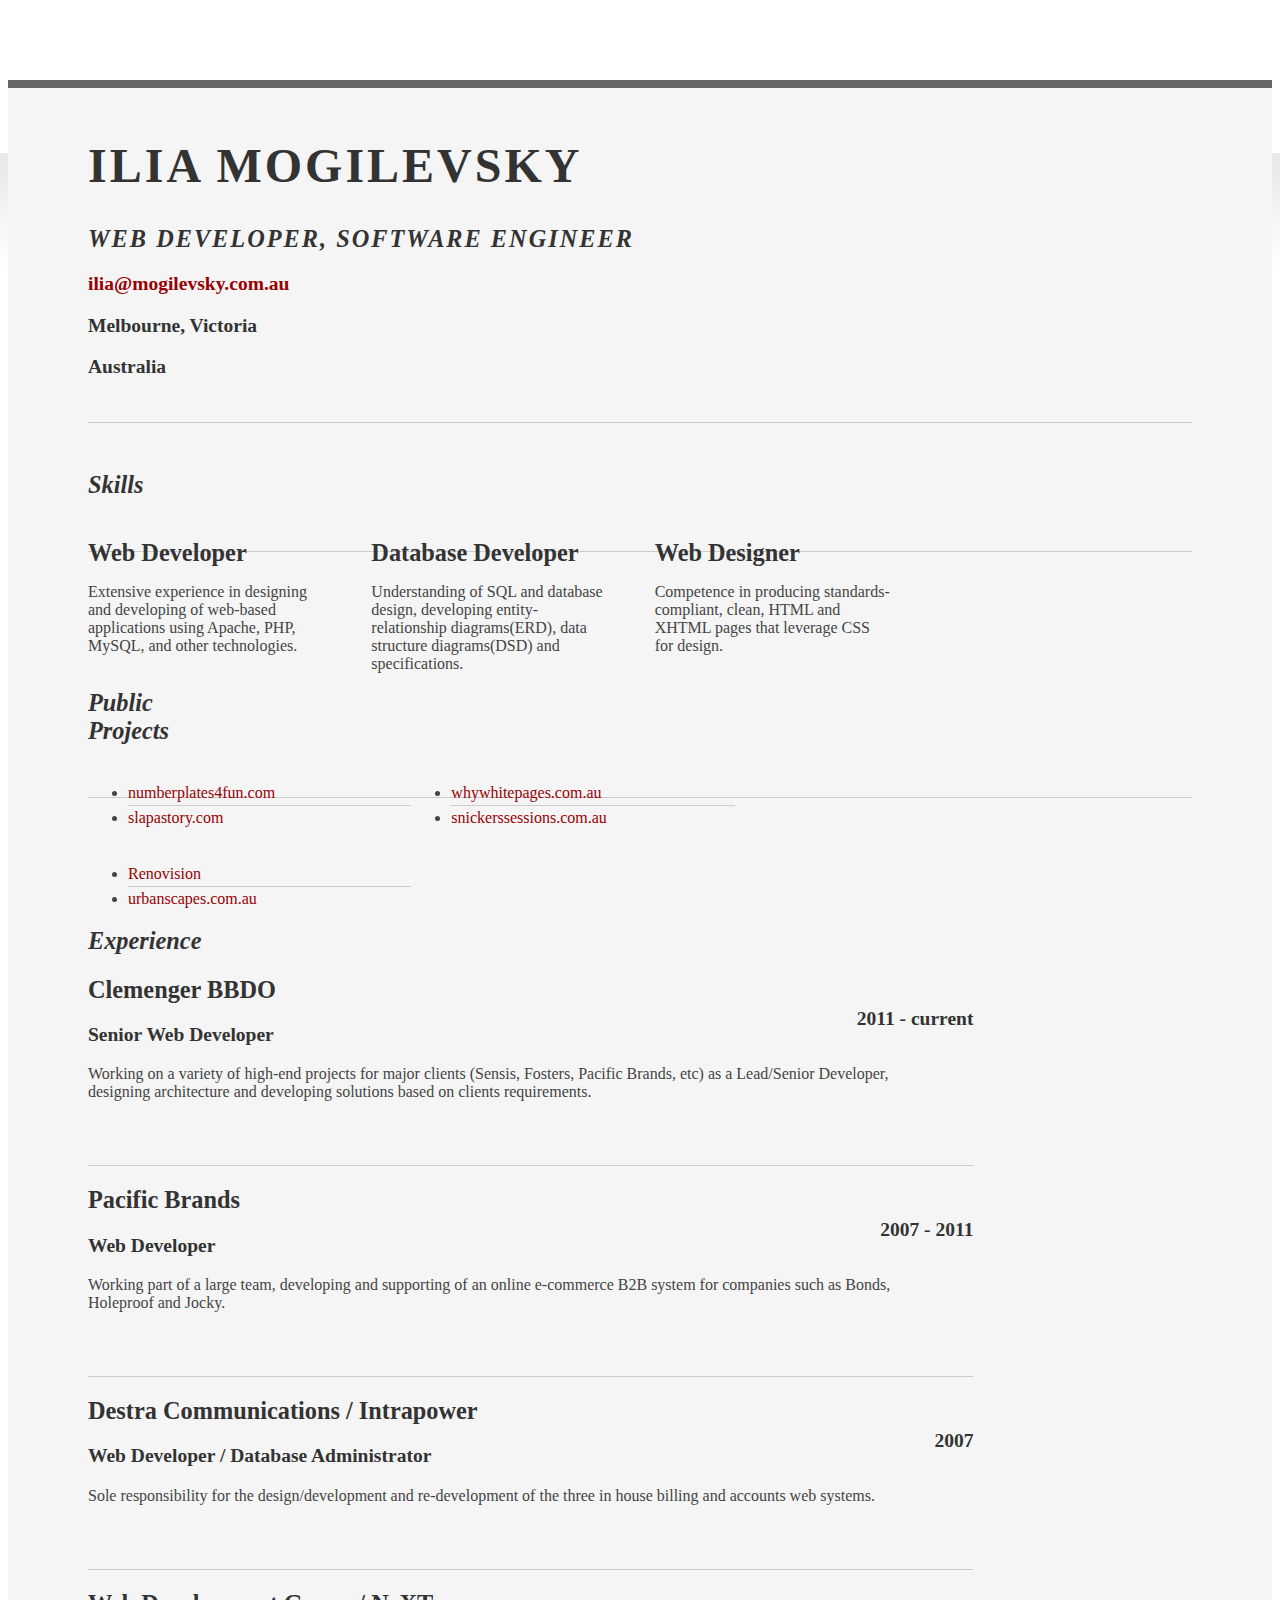
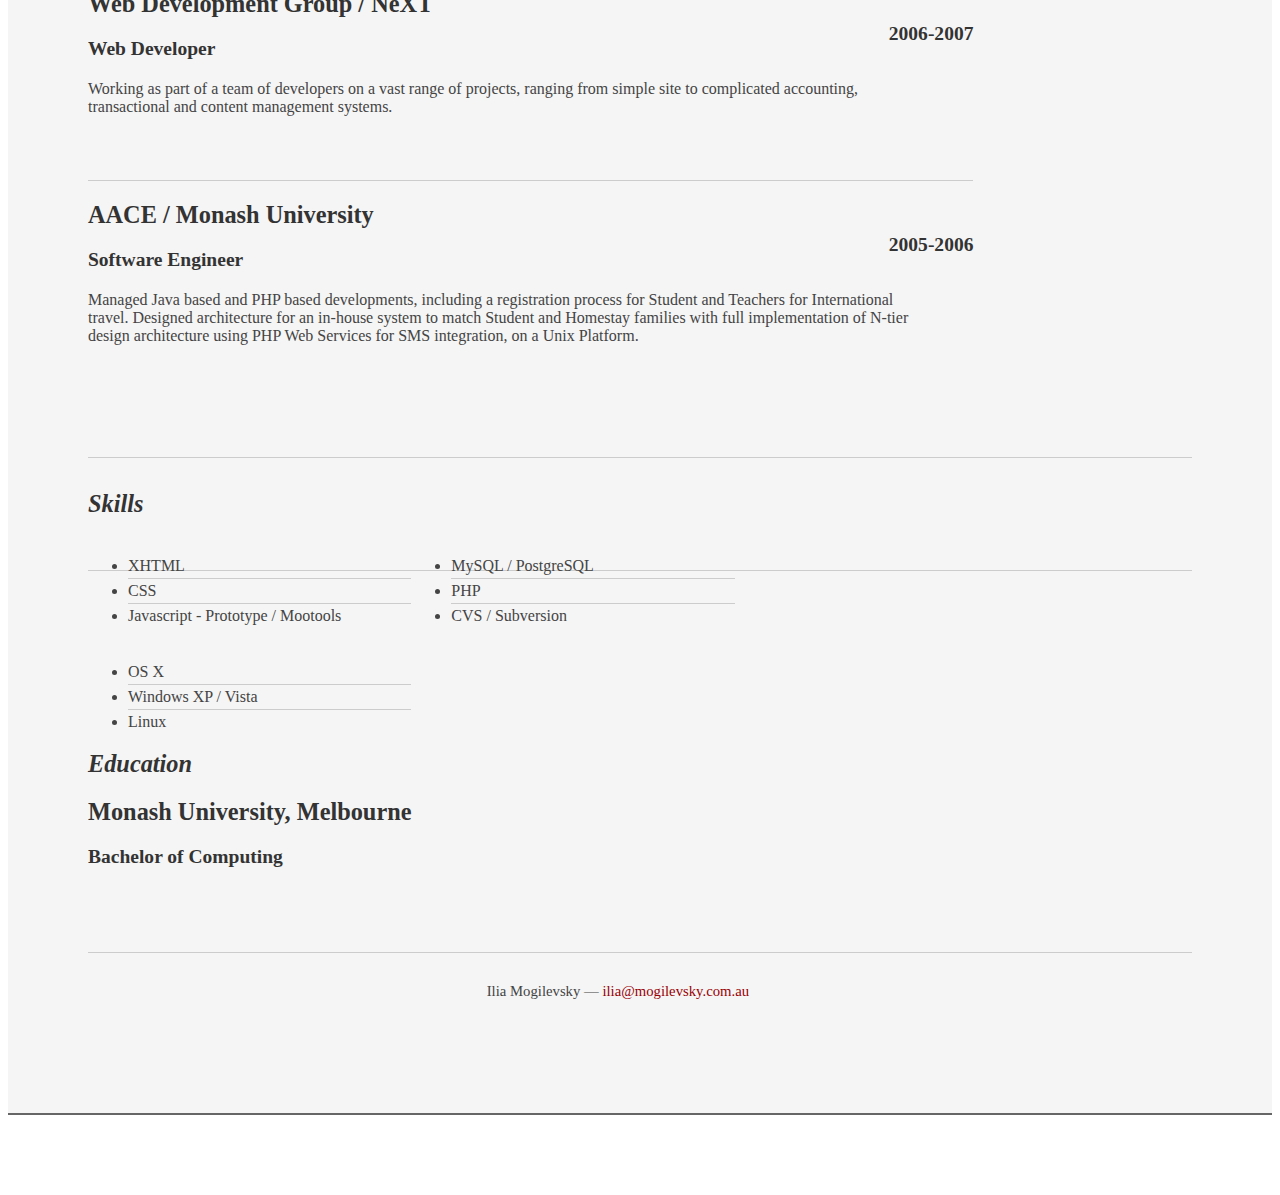
<file: index.html>
<!DOCTYPE html PUBLIC "-//W3C//DTD XHTML 1.0 Strict//EN" "http://www.w3.org/TR/xhtml1/DTD/xhtml1-strict.dtd">
<html>
<head>
	<title>Ilia Mogilevsky | Web Developer | Software Engineer</title>
	<meta http-equiv="content-type" content="text/html; charset=utf-8" />
	<meta name="google-site-verification" content="u8VsWbpCtHeiiRkHf-6ozm2akAtehM9aaSLAmwPGhMk" />
    <meta name="keywords" content="Ilia Mogilevsky, Web Developer, Web Designer, Software Engineer, Slapastory, fictionthis" />
	<meta name="description" content="Ilia Mogilevsky - Web Developer, Software Engineer based in Melbourne, Australia" />
	<link rel="stylesheet" type="text/css" href="http://yui.yahooapis.com/2.7.0/build/reset-fonts-grids/reset-fonts-grids.css" media="all" /> 
	<link rel="stylesheet" type="text/css" href="css/resume.css" media="all" />
    <!--[if gte IE 6]>
        <link rel="stylesheet" type="text/css" href="css/resume.IE.css" media="all">
    <![endif]-->

</head>
<body>
<div id="doc2" class="yui-t7">
	<div id="inner">
		<div id="hd">
			<div class="yui-gc">
				<div class="yui-u first">
					<h1><span>I</span>lia <span>M</span>ogilevsky</h1>
					<h2>Web Developer, Software Engineer</h2>
				</div>
				<div class="yui-u">
					<div class="contact-info">
						<h3><a href="mailto:ilia@mogilevsky.com.au">ilia@mogilevsky.com.au</a></h3>
						<h3>Melbourne, Victoria</h3>
						<h3>Australia</h3>
					</div><!--// .contact-info -->
				</div>
			</div><!--// .yui-gc -->
		</div><!--// hd -->
		<div id="bd">
			<div id="yui-main">
				<div class="yui-b">
					<div class="yui-gf">
						<div class="yui-u first">
							<h2>Skills</h2>
						</div>
						<div class="yui-u">
								<div class="talent">
									<h2>Web Developer</h2>
									<p>Extensive experience in designing and developing of web-based applications using Apache, PHP, MySQL, and other technologies. </p>
								</div>
								<div class="talent">
									<h2>Database Developer</h2>
									<p>Understanding of SQL and database design, developing entity-relationship diagrams(ERD), data structure diagrams(DSD) and specifications.</p>
								</div>
								<div class="talent">
									<h2>Web Designer</h2>
									<p>Competence in producing standards-compliant, clean, HTML and XHTML pages that leverage CSS for design.</p>
								</div>
						</div>
					</div><!--// .yui-gf -->
					<div class="yui-gf">
						<div class="yui-u first">
							<h2>Public Projects</h2>
						</div>
						<div class="yui-u">
							<ul class="talent">
								<li><a target="_blank" class="tooltip"  href="http://www.numberplates4fun.com">numberplates4fun.com</a></li>
								<li class="last"><a target="_blank" class="tooltip" href="http://www.slapastory.com">slapastory.com</a></li>
							</ul>
							<ul class="talent">
								<li><a target="_blank" class="tooltip"  href="http://www.whywhitepages.com.au/">whywhitepages.com.au</a></li>
								<li class="last"><a target="_blank" class="tooltip" href="http://snickerssessions.com.au/">snickerssessions.com.au</a></li>
							</ul>
							<ul class="talent">
								<li><a class="tooltip" rel="aace.png" target="_blank" href="http://therenovatorstv.com.au/renovision.htm">Renovision</a></li>
								<li class="last"><a target="_blank" class="tooltip"  href="http://www.urbanscapes.com.au">urbanscapes.com.au</a></li>
							</ul>
						</div>
					</div><!--// .yui-gf -->
					<div class="yui-gf">
						<div class="yui-u first">
							<h2>Experience</h2>
						</div><!--// .yui-u -->
						<div class="yui-u">
                            <div class="job">
                                <h2>Clemenger BBDO</h2>
                                <h3>Senior Web Developer</h3>
                                <h4>2011 - current</h4>
                                <p>Working on a variety of high-end projects for major clients (Sensis, Fosters, Pacific Brands, etc) as a Lead/Senior Developer, designing architecture and developing solutions based on clients requirements.</p>
                            </div>
							<div class="job">
								<h2>Pacific Brands</h2>
								<h3>Web Developer</h3>
								<h4>2007 - 2011</h4>
								<p>Working part of a large team, developing and supporting of an online e-commerce B2B system for companies such as Bonds, Holeproof and Jocky. </p>
							</div>
							<div class="job">
								<h2>Destra Communications / Intrapower</h2>
								<h3>Web Developer / Database Administrator</h3>
								<h4>2007</h4>
								<p>Sole responsibility for the design/development and re-development of the three in house billing and accounts web systems. </p>
							</div>
							<div class="job">
								<h2>Web Development Group / NeXT</h2>
								<h3>Web Developer</h3>
								<h4>2006-2007</h4>
								<p>Working as part of a team of developers on a vast range of projects, ranging from simple site to complicated accounting, transactional and content management systems. </p>
							</div>
							<div class="job last">
								<h2>AACE / Monash University</h2>
								<h3>Software Engineer</h3>
								<h4>2005-2006</h4>
								<p>Managed Java based and PHP based developments, including a registration process for Student and Teachers for International travel. Designed architecture for an in-house system to match Student and Homestay families with full implementation of N-tier design architecture using PHP Web Services for SMS integration, on a Unix Platform.</p>
							</div>
						</div><!--// .yui-u -->
					</div><!--// .yui-gf -->
					<div class="yui-gf">
						<div class="yui-u first">
							<h2>Skills</h2>
						</div>
						<div class="yui-u">
							<ul class="talent">
								<li>XHTML</li>
								<li>CSS</li>
								<li class="last">Javascript - Prototype / Mootools</li>
							</ul>
							<ul class="talent">
								<li>MySQL / PostgreSQL</li>
								<li>PHP</li>
								<li class="last">CVS / Subversion</li>
							</ul>
							<ul class="talent">
								<li>OS X</li>
								<li>Windows XP / Vista</li>
								<li class="last">Linux</li>
							</ul>
						</div>
					</div><!--// .yui-gf-->
					<div class="yui-gf last">
						<div class="yui-u first">
							<h2>Education</h2>
						</div>
						<div class="yui-u">
							<h2>Monash University, Melbourne</h2>
							<h3>Bachelor of Computing</h3>
						</div>
					</div><!--// .yui-gf -->	
				</div><!--// .yui-b -->
			</div><!--// yui-main -->
		</div><!--// bd -->
		<div id="ft">
			<p>Ilia Mogilevsky &mdash; <a href="mailto:ilia@mogilevsky.com.au">ilia@mogilevsky.com.au</a></p>
		</div><!--// footer -->
	</div><!-- // inner -->
</div><!--// doc -->
<script type="text/javascript">
var gaJsHost = (("https:" == document.location.protocol) ? "https://ssl." : "http://www.");
document.write(unescape("%3Cscript src='" + gaJsHost + "google-analytics.com/ga.js' type='text/javascript'%3E%3C/script%3E"));
</script>
<script type="text/javascript">
try {
var pageTracker = _gat._getTracker("UA-265895-14");
pageTracker._trackPageview();
} catch(err) {}</script>

</body>
</html>
</file>
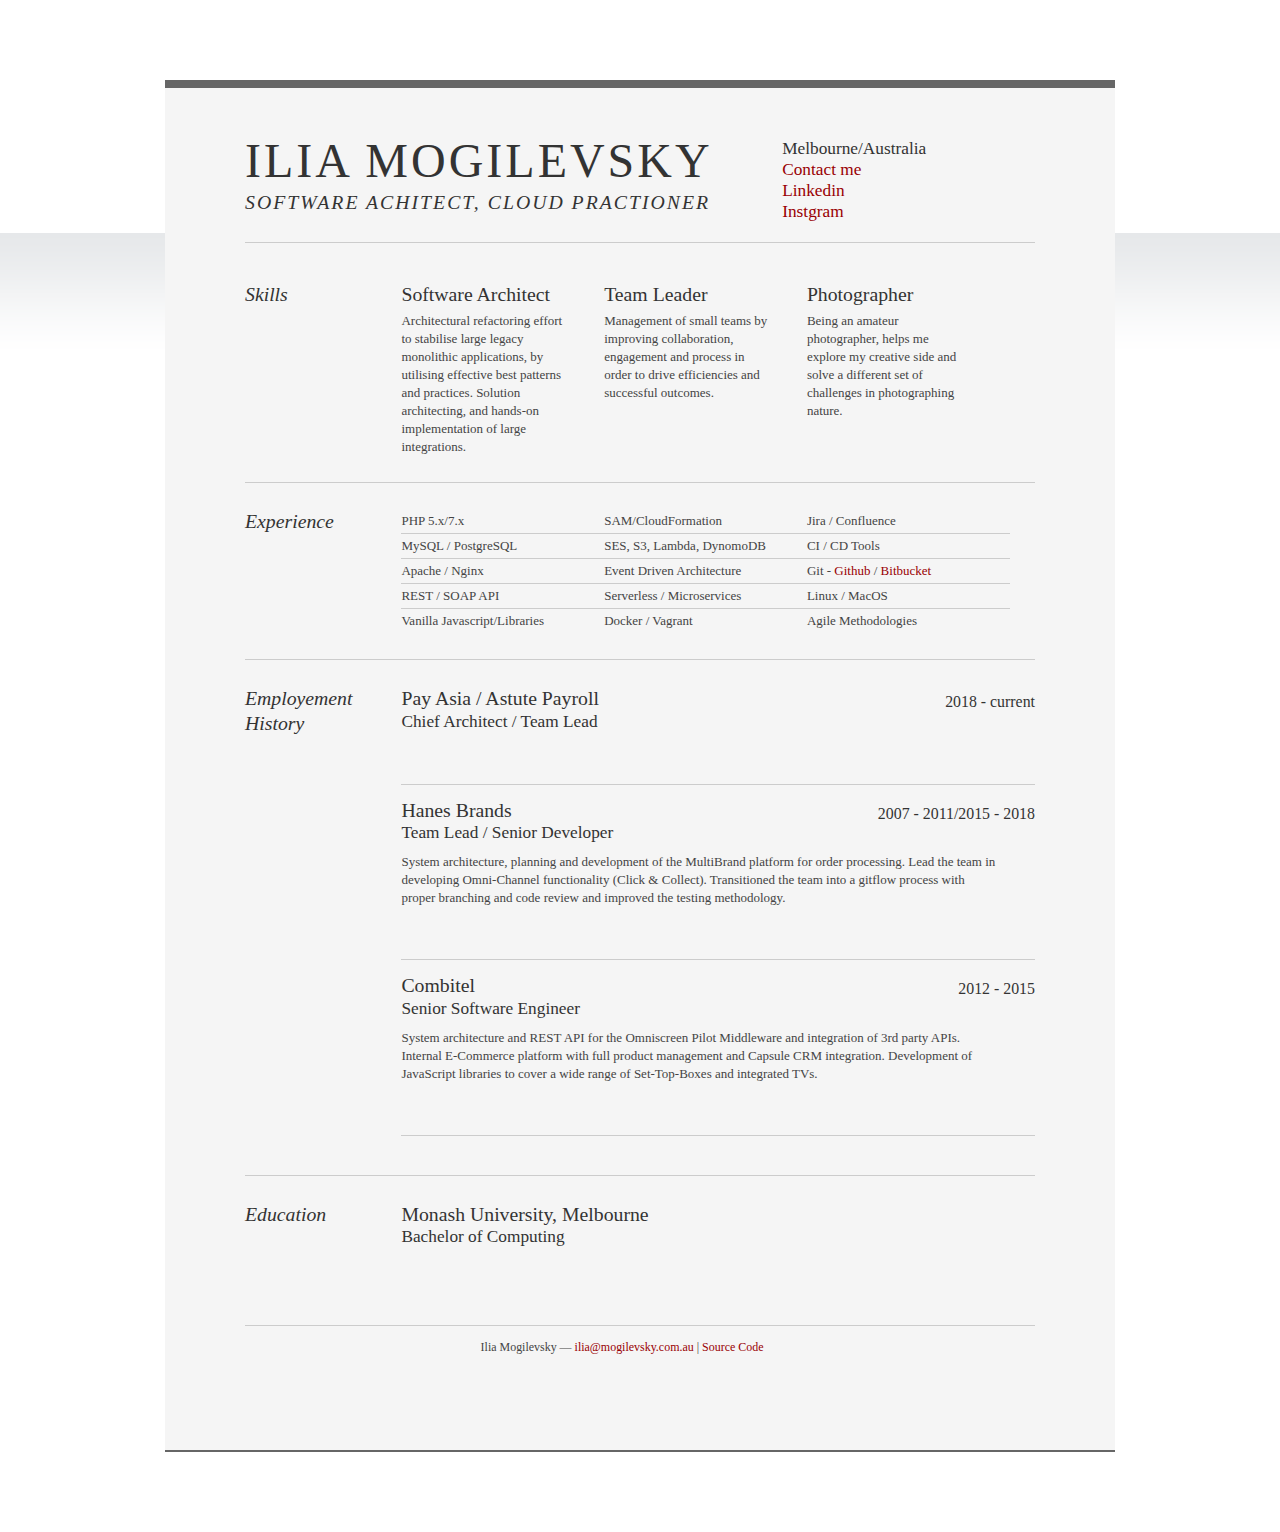
<file: public/index.html>
<!DOCTYPE html PUBLIC "-//W3C//DTD XHTML 1.0 Strict//EN" "http://www.w3.org/TR/xhtml1/DTD/xhtml1-strict.dtd">
<html>
<head>
	<title>Ilia Mogilevsky | Web Developer | Software Engineer</title>
	<meta http-equiv="content-type" content="text/html; charset=utf-8" />
	<meta name="google-site-verification" content="u8VsWbpCtHeiiRkHf-6ozm2akAtehM9aaSLAmwPGhMk" />
    <meta name="keywords" content="Ilia Mogilevsky, Software Architect, Team Lead, Photographer, Sofware Developer, Dog Owner, Amature Vintage Lens repairer" />
	<meta name="description" content="Ilia Mogilevsky - Software Architect, Cloud Practitioner in Melbourne, Australia" />
	<link rel="stylesheet" type="text/css" href="css/reset-fonts-grids.css" media="all" /> 
	<link rel="stylesheet" type="text/css" href="css/resume.css" media="all" />
</head>
<body>
<div id="doc2" class="yui-t7">
	<div id="inner">
		<div id="hd">
			<div class="yui-gc">
				<div class="yui-u first">
					<h1><span>I</span>lia <span>M</span>ogilevsky</h1>
					<h2>Software Achitect, Cloud Practioner</h2>
				</div>
				<div class="yui-u">
					<div class="contact-info">
						<h3>Melbourne/Australia</h3>
						<h3><a href="mailto:ilia@mogilevsky.com.au">Contact me</a></h3>
						<h3><a href="https://au.linkedin.com/in/mogilevsky">Linkedin</a></h3>
						<h3><a href="https://www.instagram.com/ilia_m/?hl=en">Instgram</a></h3>
						<!--h3><a href="">My Resume</a></h3-->
					</div><!--// .contact-info -->
				</div>
			</div><!--// .yui-gc -->
		</div><!--// hd -->
		<div id="bd">
			<div id="yui-main">
				<div class="yui-b">
					<div class="yui-gf">
						<div class="yui-u first">
							<h2>Skills</h2>
						</div>
						<div class="yui-u">
								<div class="talent">
									<h2>Software Architect</h2>
									<p>Architectural refactoring effort to stabilise large legacy monolithic applications, by utilising effective best patterns and practices. Solution architecting, and hands-on implementation of large integrations.</p>
								</div>
								<div class="talent">
									<h2>Team Leader</h2>
									<p>Management of small teams by improving collaboration, engagement and process in order to drive efficiencies and successful outcomes.</p>
								</div>
								<div class="talent">
									<h2>Photographer</h2>
									<p>Being an amateur photographer, helps me explore my creative side and solve a different set of challenges in photographing nature.</p>
								</div>
						</div>
					</div><!--// .yui-gf -->
					<!-- div class="yui-gf">
						<div class="yui-u first">
							<h2>Public Projects</h2>
						</div>
						<div class="yui-u">
							<ul class="talent">
								<li><a target="_blank" class="tooltip"  href="http://www.numberplates4fun.com">numberplates4fun.com</a></li>
								<li class="last"><a target="_blank" class="tooltip" href="http://www.slapastory.com">slapastory.com</a></li>
							</ul>
							<ul class="talent">
								<li><a target="_blank" class="tooltip"  href="http://www.whywhitepages.com.au/">whywhitepages.com.au</a></li>
								<li class="last"><a target="_blank" class="tooltip" href="http://snickerssessions.com.au/">snickerssessions.com.au</a></li>
							</ul>
							<ul class="talent">
								<li><a class="tooltip" rel="aace.png" target="_blank" href="http://therenovatorstv.com.au/renovision.htm">Renovision</a></li>
								<li class="last"><a target="_blank" class="tooltip"  href="http://www.urbanscapes.com.au">urbanscapes.com.au</a></li>
							</ul>
						</div>
					</div --><!--// .yui-gf -->
					<div class="yui-gf">
						<div class="yui-u first">
							<h2>Experience</h2>
						</div>
						<div class="yui-u">
							<ul class="talent">
								<li>PHP 5.x/7.x</li>
								<li>MySQL / PostgreSQL</li>
								<li>Apache / Nginx</li>
								<li>REST / SOAP API</li>
								<li class="last">Vanilla Javascript/Libraries</li>
							</ul>
							<ul class="talent">
								<li>SAM/CloudFormation</li>
								<li>SES, S3, Lambda, DynomoDB</li>
								<li>Event Driven Architecture</li>
								<li>Serverless / Microservices</li>
								<li class="last">Docker / Vagrant</li>
							</ul>
							<ul class="talent">
								<li>Jira / Confluence</li>
								<li>CI / CD Tools</li>
								<li>Git - <a href="https://github.com/Ilia" target="_blank">Github</a> / <a href="https://bitbucket.org/Ilia-m/" target="_blank"> Bitbucket</a></li>
								<li>Linux / MacOS</li>
								<li class="last">Agile Methodologies</li>
							</ul>
						</div>
					</div><!--// .yui-gf-->
					<div class="yui-gf">
						<div class="yui-u first">
							<h2>Employement History</h2>
						</div><!--// .yui-u -->
						<div class="yui-u">
                            <div class="job">
                                <h2>Pay Asia / Astute Payroll</h2>
                                <h3>Chief Architect / Team Lead</h3>
                                <h4>2018 - current</h4>
                                <p></p>
                            </div>
							<div class="job">
								<h2>Hanes Brands</h2>
								<h3>Team Lead / Senior Developer</h3>
								<h4>2007 - 2011/2015 - 2018</h4>
								<p>System architecture, planning and development of the MultiBrand platform for order processing. Lead the team in developing Omni-Channel functionality (Click & Collect). Transitioned the team into a gitflow process with proper branching and code review and improved the testing methodology. </p>
							</div>
							<div class="job">
								<h2>Combitel </h2>
								<h3>Senior Software Engineer</h3>
								<h4>2012 - 2015</h4>
								<p>System architecture and REST API for the Omniscreen Pilot Middleware and integration of 3rd party APIs. Internal E-Commerce platform with full product management and Capsule CRM integration. Development of JavaScript libraries to cover a wide range of Set-Top-Boxes and integrated TVs.</p>
							</div>
						</div><!--// .yui-u -->
					</div><!--// .yui-gf -->
					
					<div class="yui-gf last">
						<div class="yui-u first">
							<h2>Education</h2>
						</div>
						<div class="yui-u">
							<h2>Monash University, Melbourne</h2>
							<h3>Bachelor of Computing</h3>
						</div>
					</div><!--// .yui-gf -->	
				</div><!--// .yui-b -->
			</div><!--// yui-main -->
		</div><!--// bd -->
		<div id="ft">
			<p>Ilia Mogilevsky &mdash; <a href="mailto:ilia@mogilevsky.com.au">ilia@mogilevsky.com.au</a> | <a href="https://github.com/Ilia/mogilevsky.com.au">Source Code</a></p>
		</div><!--// footer -->
	</div><!-- // inner -->
</div><!--// doc -->
<script type="text/javascript">
var gaJsHost = (("https:" == document.location.protocol) ? "https://ssl." : "http://www.");
document.write(unescape("%3Cscript src='" + gaJsHost + "google-analytics.com/ga.js' type='text/javascript'%3E%3C/script%3E"));
</script>
<script type="text/javascript">
try {
var pageTracker = _gat._getTracker("UA-265895-14");
pageTracker._trackPageview();
} catch(err) {}</script>

</body>
</html>
</file>
<file: css/resume.css>
/*
---------------------------------------------------------------------------------
	STRIPPED DOWN RESUME TEMPLATE
    html resume

    v0.9: 5/28/09

    design and code by: thingsthatarebrown.com 
                        (matt brown)
 	modified by Ilia Mogilevsky
---------------------------------------------------------------------------------
*/


.msg { padding: 10px; background: #222; position: relative; }
.msg h1 { color: #fff;  }
.msg a { margin-left: 20px; background: #408814; color: white; padding: 4px 8px; text-decoration: none; }
.msg a:hover { background: #266400; }

/* //-- yui-grids style overrides -- */
body { font-family: Georgia; color: #444; background:transparent url(/images/bg.gif) repeat-x scroll 0 153px}
#inner { padding: 10px 80px; margin: 80px auto; background: #f5f5f5; border: solid #666; border-width: 8px 0 2px 0; }
.yui-gf { margin-bottom: 2em; padding-bottom: 2em; border-bottom: 1px solid #ccc; }

/* //-- header, body, footer -- */
#hd { margin: 2.5em 0 3em 0; padding-bottom: 1.5em; border-bottom: 1px solid #ccc }
#hd h2 { text-transform: uppercase; letter-spacing: 2px; }
#bd, #ft { margin-bottom: 2em; }

/* //-- footer -- */
#ft { padding: 1em 0 5em 0; font-size: 92%; border-top: 1px solid #ccc; text-align: center; }
#ft p { margin-bottom: 0; text-align: center;   }

/* //-- core typography and style -- */
#hd h1 { font-size: 48px; text-transform: uppercase; letter-spacing: 3px; }
h2 { font-size: 152% }
h3, h4 { font-size: 122%; }
h1, h2, h3, h4 { color: #333; }
p { font-size: 100%; line-height: 18px; padding-right: 3em; }
a { text-decoration: none; color: #990003 }
a:hover { text-decoration: none; }
strong { font-weight: bold; }
li { line-height: 24px; border-bottom: 1px solid #ccc; }
p.enlarge { font-size: 144%; padding-right: 6.5em; line-height: 24px; }
p.enlarge span { color: #000 }
.contact-info { margin-top: 7px; }
.first h2 { font-style: italic; }
.last { border-bottom: 0 }


/* //-- section styles -- */

a#pdf { display: block; float: left; background: #666; color: white; padding: 6px 50px 6px 12px; margin-bottom: 6px; text-decoration: none;  }
a#pdf:hover { background: #222; }

.job { position: relative; margin-bottom: 1em; padding-bottom: 1em; border-bottom: 1px solid #ccc; }
.job h4 { position: absolute; top: 0.35em; right: 0 }
.job p { margin: 0.75em 0 3em 0; }

.last { border: none; }
.skills-list {  }
.skills-list ul { margin: 0; }
.skills-list li { margin: 3px 0; padding: 3px 0; }
.skills-list li span { font-size: 152%; display: block; margin-bottom: -2px; padding: 0 }
.talent { width: 32%; float: left }
.talent h2 { margin-bottom: 6px; }

#srt-ttab { margin-bottom: 100px; text-align: center;  }
#srt-ttab img.last { margin-top: 20px }

/* --// override to force 1/8th width grids -- */
.yui-gf .yui-u{width:80.2%;}
.yui-gf div.first{width:12.3%;}
</file>
<file: css/resume.IE.css>
body { font-family: Georgia; color: #444; background:transparent url(/images/bg.gif) repeat-x scroll 0 200px}
</file>
<file: public/css/resume.css>
/*
---------------------------------------------------------------------------------
	STRIPPED DOWN RESUME TEMPLATE
    html resume

    v0.9: 5/28/09

    design and code by: thingsthatarebrown.com 
                        (matt brown)
 	modified by Ilia Mogilevsky
---------------------------------------------------------------------------------
*/


.msg { padding: 10px; background: #222; position: relative; }
.msg h1 { color: #fff;  }
.msg a { margin-left: 20px; background: #408814; color: white; padding: 4px 8px; text-decoration: none; }
.msg a:hover { background: #266400; }

/* //-- yui-grids style overrides -- */
body { font-family: Georgia; color: #444; background:transparent url(/images/bg.gif) repeat-x scroll 0 153px}
#inner { padding: 10px 80px; margin: 80px auto; background: #f5f5f5; border: solid #666; border-width: 8px 0 2px 0; }
.yui-gf { margin-bottom: 2em; padding-bottom: 2em; border-bottom: 1px solid #ccc; }

/* //-- header, body, footer -- */
#hd { margin: 2.5em 0 3em 0; padding-bottom: 1.5em; border-bottom: 1px solid #ccc }
#hd h2 { text-transform: uppercase; letter-spacing: 2px; }
#bd, #ft { margin-bottom: 2em; }

/* //-- footer -- */
#ft { padding: 1em 0 5em 0; font-size: 92%; border-top: 1px solid #ccc; text-align: center; }
#ft p { margin-bottom: 0; text-align: center;   }

/* //-- core typography and style -- */
#hd h1 { font-size: 48px; text-transform: uppercase; letter-spacing: 3px; }
h2 { font-size: 152% }
h3 { font-size: 133% }
h4 { font-size: 122%; }
h1, h2, h3, h4 { color: #333; }
p { font-size: 100%; line-height: 18px; padding-right: 3em; }
a { text-decoration: none; color: #990003 }
a:hover { text-decoration: none; }
strong { font-weight: bold; }
li { line-height: 24px; border-bottom: 1px solid #ccc; }
p.enlarge { font-size: 144%; padding-right: 6.5em; line-height: 24px; }
p.enlarge span { color: #000 }
.contact-info { margin-top: 7px; }
.first h2 { font-style: italic; }
.last { border-bottom: 0 }


/* //-- section styles -- */

a#pdf { display: block; float: left; background: #666; color: white; padding: 6px 50px 6px 12px; margin-bottom: 6px; text-decoration: none;  }
a#pdf:hover { background: #222; }

.job { position: relative; margin-bottom: 1em; padding-bottom: 1em; border-bottom: 1px solid #ccc; }
.job h4 { position: absolute; top: 0.35em; right: 0 }
.job p { margin: 0.75em 0 3em 0; }

.last { border: none; }
.skills-list {  }
.skills-list ul { margin: 0; }
.skills-list li { margin: 3px 0; padding: 3px 0; }
.skills-list li span { font-size: 152%; display: block; margin-bottom: -2px; padding: 0 }
.talent { width: 32%; float: left }
.talent h2 { margin-bottom: 6px; }

#srt-ttab { margin-bottom: 100px; text-align: center;  }
#srt-ttab img.last { margin-top: 20px }

/* --// override to force 1/8th width grids -- */
.yui-gf .yui-u{width:80.2%;}
.yui-gf div.first{width:12.3%;}
</file>
